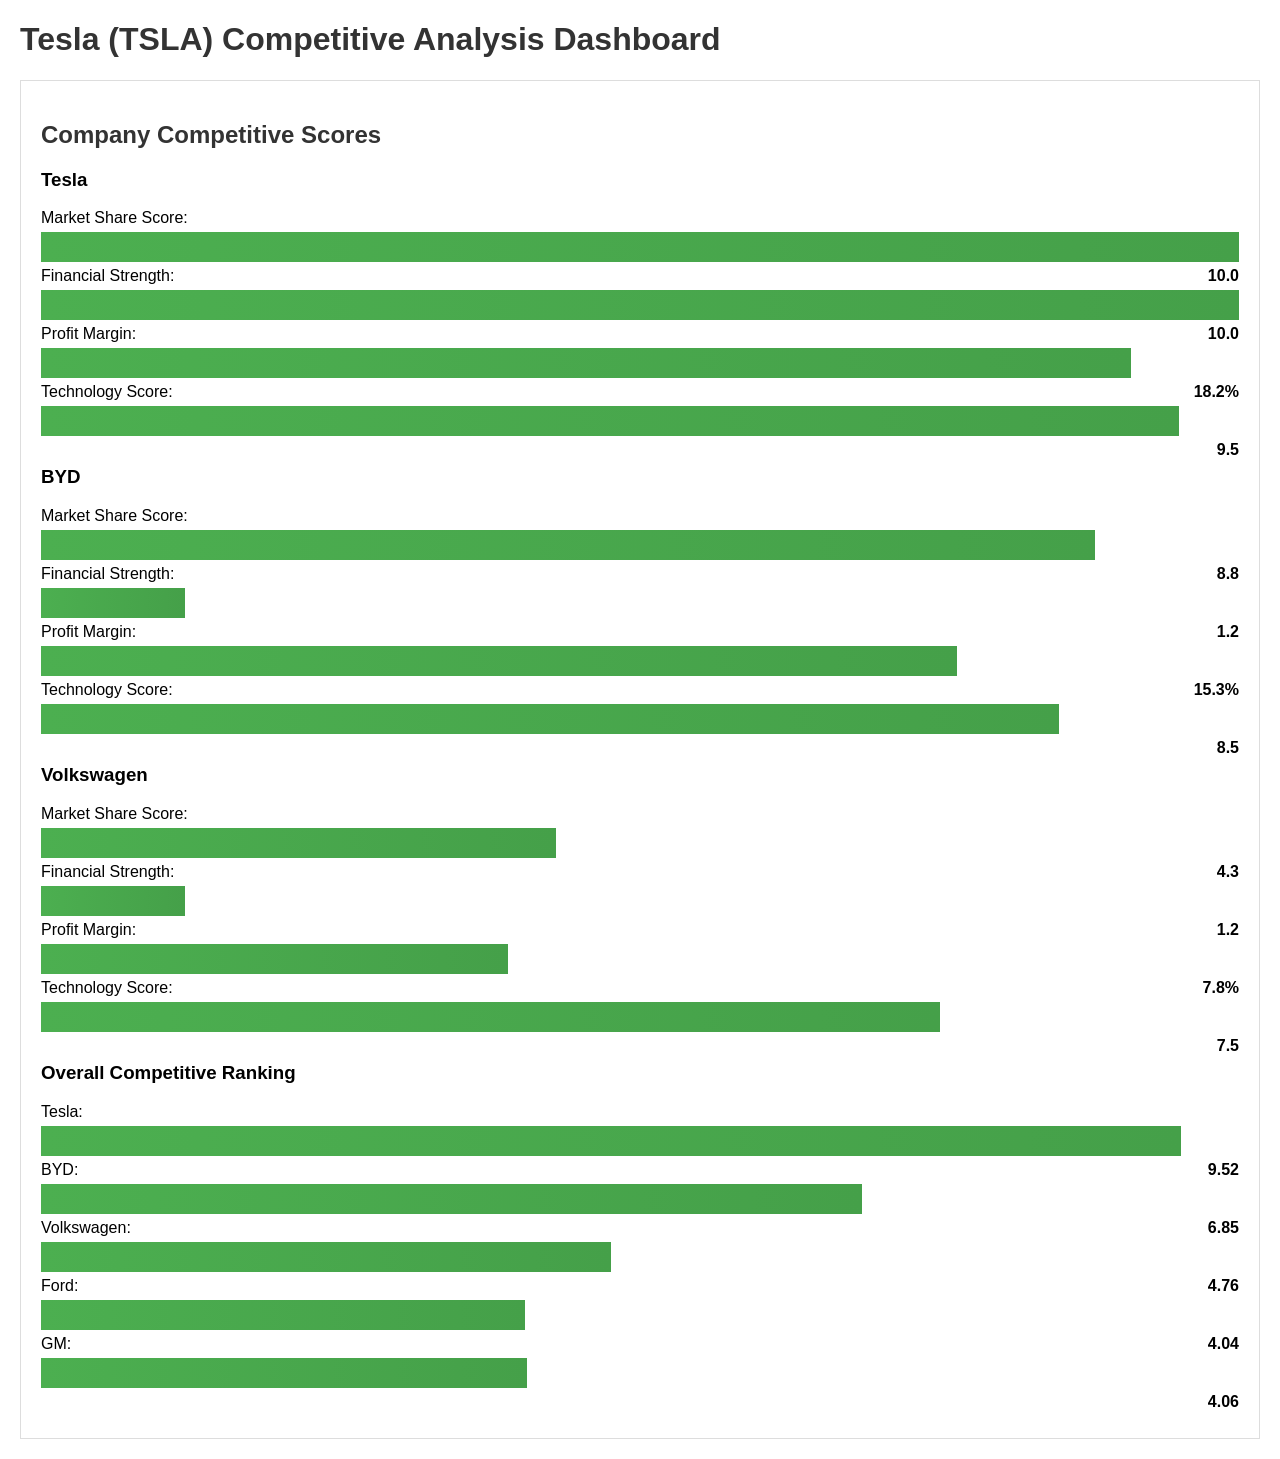
<file: OpenManus-front-end/tesla_analysis_dashboard.html>
<!DOCTYPE html>
<html>
<head>
    <title>Tesla (TSLA) Competitive Analysis Dashboard</title>
    <style>
        body { font-family: Arial, sans-serif; margin: 20px; }
        .chart-container { margin: 20px 0; padding: 20px; border: 1px solid #ddd; }
        .metric-bar { height: 30px; background: linear-gradient(to right, #4CAF50, #45a049); margin: 5px 0; }
        .metric-label { display: inline-block; width: 150px; }
        .company-section { margin-bottom: 30px; }
        h1, h2 { color: #333; }
        .score { float: right; font-weight: bold; }
    </style>
</head>
<body>
    <h1>Tesla (TSLA) Competitive Analysis Dashboard</h1>
    
    <div class="chart-container">
        <h2>Company Competitive Scores</h2>
        
        <div class="company-section">
            <h3>Tesla</h3>
            <div class="metric">
                <span class="metric-label">Market Share Score:</span>
                <div class="metric-bar" style="width: 100%"></div>
                <span class="score">10.0</span>
            </div>
            <div class="metric">
                <span class="metric-label">Financial Strength:</span>
                <div class="metric-bar" style="width: 100%"></div>
                <span class="score">10.0</span>
            </div>
            <div class="metric">
                <span class="metric-label">Profit Margin:</span>
                <div class="metric-bar" style="width: 91%"></div>
                <span class="score">18.2%</span>
            </div>
            <div class="metric">
                <span class="metric-label">Technology Score:</span>
                <div class="metric-bar" style="width: 95%"></div>
                <span class="score">9.5</span>
            </div>
        </div>

        <div class="company-section">
            <h3>BYD</h3>
            <div class="metric">
                <span class="metric-label">Market Share Score:</span>
                <div class="metric-bar" style="width: 88%"></div>
                <span class="score">8.8</span>
            </div>
            <div class="metric">
                <span class="metric-label">Financial Strength:</span>
                <div class="metric-bar" style="width: 12%"></div>
                <span class="score">1.2</span>
            </div>
            <div class="metric">
                <span class="metric-label">Profit Margin:</span>
                <div class="metric-bar" style="width: 76.5%"></div>
                <span class="score">15.3%</span>
            </div>
            <div class="metric">
                <span class="metric-label">Technology Score:</span>
                <div class="metric-bar" style="width: 85%"></div>
                <span class="score">8.5</span>
            </div>
        </div>

        <div class="company-section">
            <h3>Volkswagen</h3>
            <div class="metric">
                <span class="metric-label">Market Share Score:</span>
                <div class="metric-bar" style="width: 43%"></div>
                <span class="score">4.3</span>
            </div>
            <div class="metric">
                <span class="metric-label">Financial Strength:</span>
                <div class="metric-bar" style="width: 12%"></div>
                <span class="score">1.2</span>
            </div>
            <div class="metric">
                <span class="metric-label">Profit Margin:</span>
                <div class="metric-bar" style="width: 39%"></div>
                <span class="score">7.8%</span>
            </div>
            <div class="metric">
                <span class="metric-label">Technology Score:</span>
                <div class="metric-bar" style="width: 75%"></div>
                <span class="score">7.5</span>
            </div>
        </div>

        <div class="company-section">
            <h3>Overall Competitive Ranking</h3>
            <div class="metric">
                <span class="metric-label">Tesla:</span>
                <div class="metric-bar" style="width: 95.2%"></div>
                <span class="score">9.52</span>
            </div>
            <div class="metric">
                <span class="metric-label">BYD:</span>
                <div class="metric-bar" style="width: 68.5%"></div>
                <span class="score">6.85</span>
            </div>
            <div class="metric">
                <span class="metric-label">Volkswagen:</span>
                <div class="metric-bar" style="width: 47.6%"></div>
                <span class="score">4.76</span>
            </div>
            <div class="metric">
                <span class="metric-label">Ford:</span>
                <div class="metric-bar" style="width: 40.4%"></div>
                <span class="score">4.04</span>
            </div>
            <div class="metric">
                <span class="metric-label">GM:</span>
                <div class="metric-bar" style="width: 40.6%"></div>
                <span class="score">4.06</span>
            </div>
        </div>
    </div>
</body>
</html>
</file>
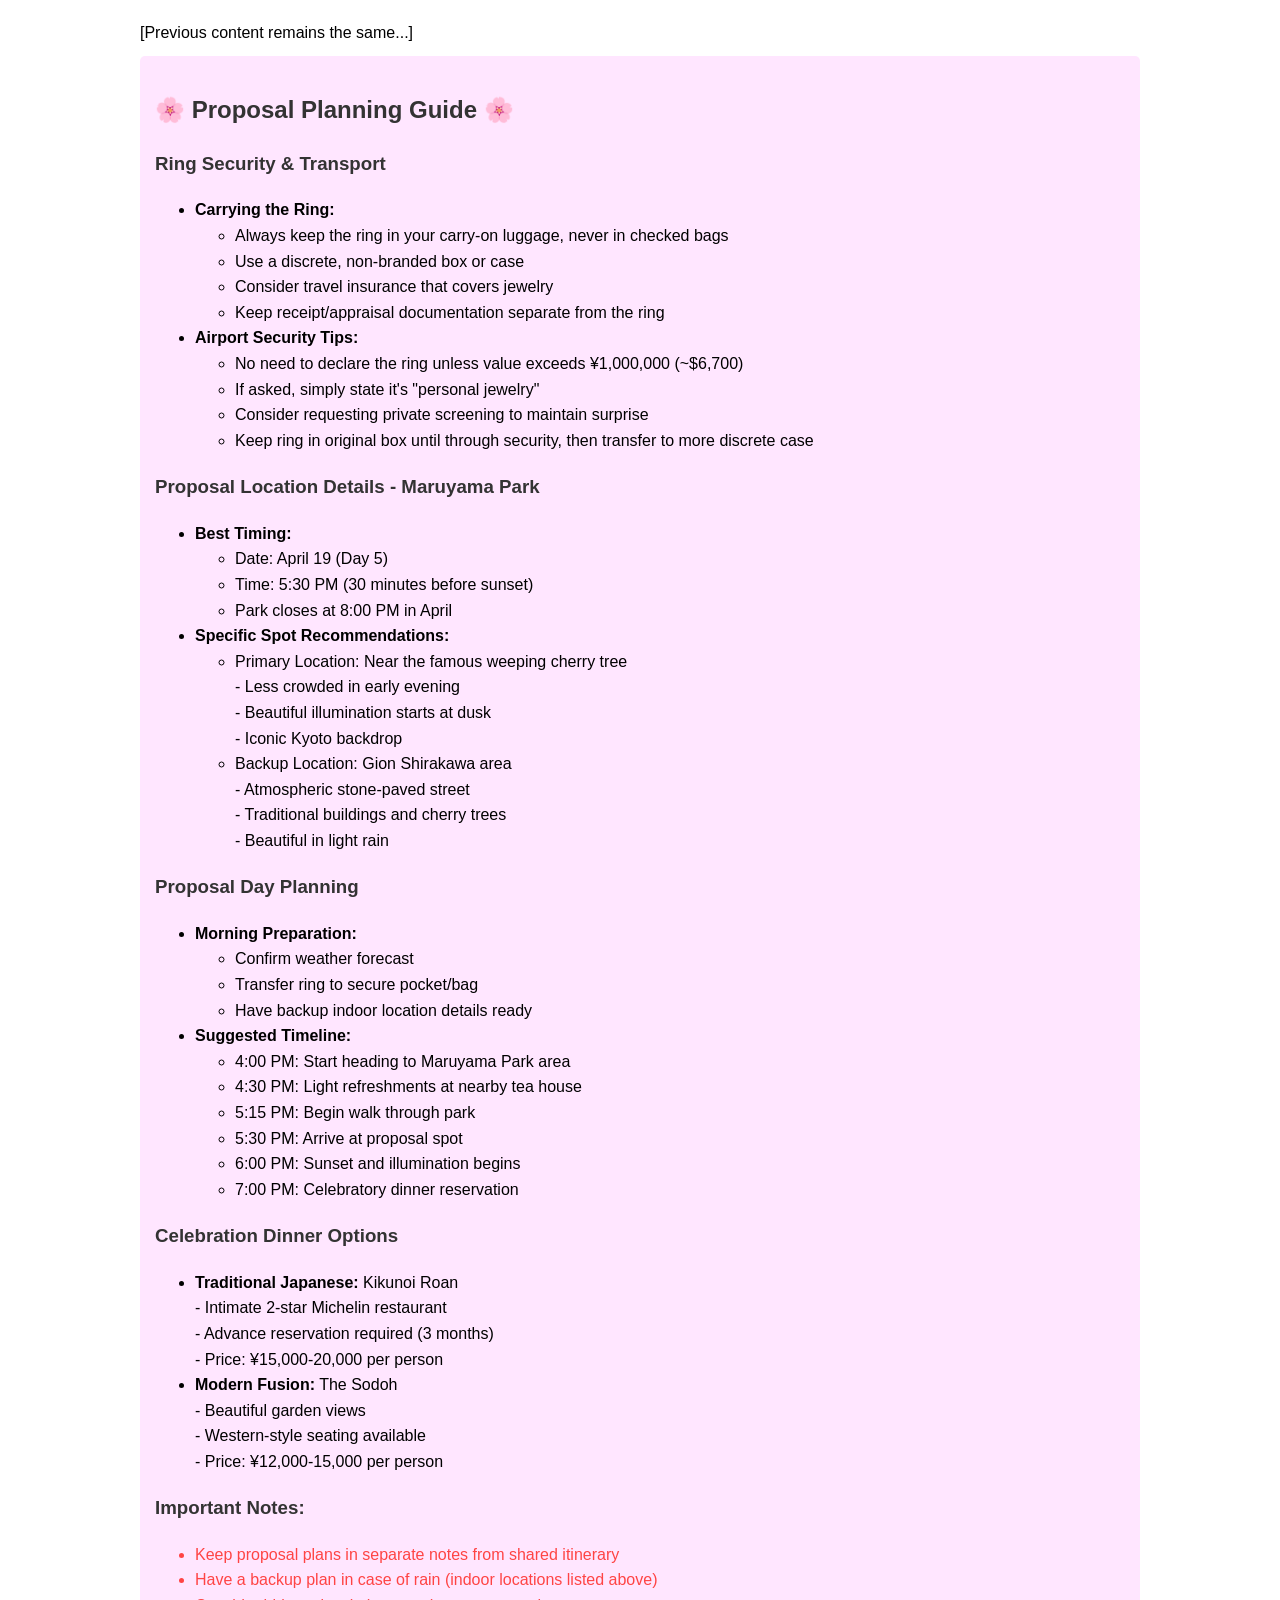
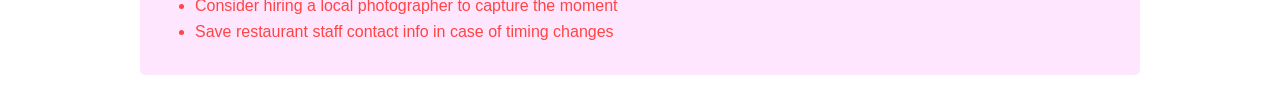
<file: examples/japan-travel-plan/japan_travel_handbook.html>
<!DOCTYPE html>
<html lang="en">
<head>
    <meta charset="UTF-8">
    <meta name="viewport" content="width=device-width, initial-scale=1.0">
    <title>Japan Travel Handbook - April 15-23, 2024</title>
    <style>
        body { font-family: Arial, sans-serif; line-height: 1.6; margin: 0; padding: 20px; }
        .container { max-width: 1000px; margin: 0 auto; }
        h1, h2, h3 { color: #333; }
        .day-item { background: #f9f9f9; padding: 15px; margin: 10px 0; border-radius: 5px; }
        .important-note { background: #ffe6e6; padding: 10px; border-radius: 5px; }
        .phrase-table { width: 100%; border-collapse: collapse; }
        .phrase-table td, .phrase-table th { border: 1px solid #ddd; padding: 8px; }
        .proposal-spot { background: #e6ffe6; padding: 15px; margin: 10px 0; border-radius: 5px; }
        .flight-info { background: #e6f3ff; padding: 15px; margin: 10px 0; border-radius: 5px; }
        .checklist { background: #fff3e6; padding: 15px; margin: 10px 0; border-radius: 5px; }
        .hotels { background: #e6e6ff; padding: 15px; margin: 10px 0; border-radius: 5px; }
        .proposal-plan { background: #ffe6ff; padding: 15px; margin: 10px 0; border-radius: 5px; }
        .checkbox-list li { list-style-type: none; margin-bottom: 8px; }
        .checkbox-list li:before { content: "☐ "; }
        .warning { color: #ff4444; }
    </style>
</head>
<body>
    <div class="container">
        [Previous content remains the same...]

        <div class="proposal-plan">
            <h2>🌸 Proposal Planning Guide 🌸</h2>

            <h3>Ring Security & Transport</h3>
            <ul>
                <li><strong>Carrying the Ring:</strong>
                    <ul>
                        <li>Always keep the ring in your carry-on luggage, never in checked bags</li>
                        <li>Use a discrete, non-branded box or case</li>
                        <li>Consider travel insurance that covers jewelry</li>
                        <li>Keep receipt/appraisal documentation separate from the ring</li>
                    </ul>
                </li>
                <li><strong>Airport Security Tips:</strong>
                    <ul>
                        <li>No need to declare the ring unless value exceeds ¥1,000,000 (~$6,700)</li>
                        <li>If asked, simply state it's "personal jewelry"</li>
                        <li>Consider requesting private screening to maintain surprise</li>
                        <li>Keep ring in original box until through security, then transfer to more discrete case</li>
                    </ul>
                </li>
            </ul>

            <h3>Proposal Location Details - Maruyama Park</h3>
            <ul>
                <li><strong>Best Timing:</strong>
                    <ul>
                        <li>Date: April 19 (Day 5)</li>
                        <li>Time: 5:30 PM (30 minutes before sunset)</li>
                        <li>Park closes at 8:00 PM in April</li>
                    </ul>
                </li>
                <li><strong>Specific Spot Recommendations:</strong>
                    <ul>
                        <li>Primary Location: Near the famous weeping cherry tree
                            <br>- Less crowded in early evening
                            <br>- Beautiful illumination starts at dusk
                            <br>- Iconic Kyoto backdrop
                        </li>
                        <li>Backup Location: Gion Shirakawa area
                            <br>- Atmospheric stone-paved street
                            <br>- Traditional buildings and cherry trees
                            <br>- Beautiful in light rain
                        </li>
                    </ul>
                </li>
            </ul>

            <h3>Proposal Day Planning</h3>
            <ul>
                <li><strong>Morning Preparation:</strong>
                    <ul>
                        <li>Confirm weather forecast</li>
                        <li>Transfer ring to secure pocket/bag</li>
                        <li>Have backup indoor location details ready</li>
                    </ul>
                </li>
                <li><strong>Suggested Timeline:</strong>
                    <ul>
                        <li>4:00 PM: Start heading to Maruyama Park area</li>
                        <li>4:30 PM: Light refreshments at nearby tea house</li>
                        <li>5:15 PM: Begin walk through park</li>
                        <li>5:30 PM: Arrive at proposal spot</li>
                        <li>6:00 PM: Sunset and illumination begins</li>
                        <li>7:00 PM: Celebratory dinner reservation</li>
                    </ul>
                </li>
            </ul>

            <h3>Celebration Dinner Options</h3>
            <ul>
                <li><strong>Traditional Japanese:</strong> Kikunoi Roan
                    <br>- Intimate 2-star Michelin restaurant
                    <br>- Advance reservation required (3 months)
                    <br>- Price: ¥15,000-20,000 per person
                </li>
                <li><strong>Modern Fusion:</strong> The Sodoh
                    <br>- Beautiful garden views
                    <br>- Western-style seating available
                    <br>- Price: ¥12,000-15,000 per person
                </li>
            </ul>

            <div class="warning">
                <h3>Important Notes:</h3>
                <ul>
                    <li>Keep proposal plans in separate notes from shared itinerary</li>
                    <li>Have a backup plan in case of rain (indoor locations listed above)</li>
                    <li>Consider hiring a local photographer to capture the moment</li>
                    <li>Save restaurant staff contact info in case of timing changes</li>
                </ul>
            </div>
        </div>
    </div>
</body>
</html>
</file>
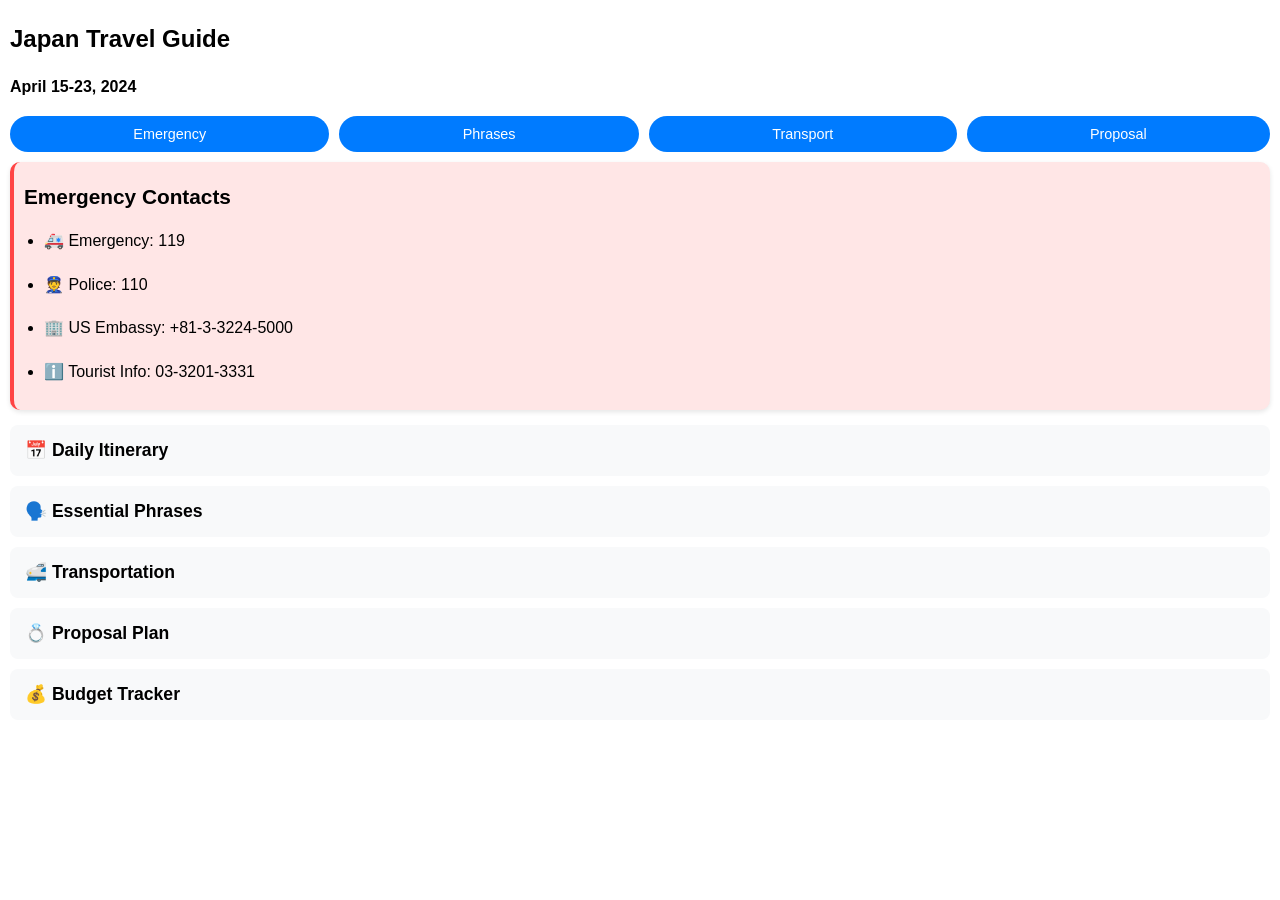
<file: examples/japan-travel-plan/japan_travel_handbook_mobile.html>
<!DOCTYPE html>
<html lang="en">
<head>
    <meta charset="UTF-8">
    <meta name="viewport" content="width=device-width, initial-scale=1.0, maximum-scale=1.0, user-scalable=no">
    <title>Japan Travel Guide (Mobile)</title>
    <style>
        * { box-sizing: border-box; }

        body {
            font-family: -apple-system, BlinkMacSystemFont, 'Segoe UI', Roboto, Oxygen, Ubuntu, sans-serif;
            margin: 0;
            padding: 10px;
            line-height: 1.6;
            font-size: 16px;
        }
        .container {
            max-width: 100%;
            margin: 0 auto;
        }
        h1 { font-size: 1.5em; margin: 10px 0; }
        h2 { font-size: 1.3em; margin: 8px 0; }
        h3 { font-size: 1.1em; margin: 6px 0; }

        /* Mobile-friendly cards */
        .card {
            background: #fff;
            border-radius: 10px;
            box-shadow: 0 2px 5px rgba(0,0,0,0.1);
            margin: 10px 0;
            padding: 15px;
        }

        /* Collapsible sections */
        .collapsible {
            background: #f8f9fa;
            border: none;
            border-radius: 8px;
            width: 100%;
            padding: 15px;
            text-align: left;
            font-size: 1.1em;
            font-weight: bold;
            cursor: pointer;
            margin: 5px 0;
        }

        .content {
            display: none;
            padding: 10px;
        }

        .active {
            background: #e9ecef;
        }

        /* Mobile-friendly tables */
        .table-wrapper {
            overflow-x: auto;
            margin: 10px 0;
        }
        table {
            width: 100%;
            border-collapse: collapse;
            min-width: 300px;
        }
        th, td {
            padding: 10px;
            border: 1px solid #ddd;
            text-align: left;
        }
        th {
            background: #f8f9fa;
        }

        /* Touch-friendly lists */
        ul, ol {
            padding-left: 20px;
            margin: 10px 0;
        }
        li {
            margin: 8px 0;
            padding: 5px 0;
        }

        /* Emergency info styling */
        .emergency {
            background: #ffe6e6;
            border-left: 4px solid #ff4444;
            padding: 10px;
            margin: 10px 0;
        }

        /* Quick access buttons */
        .quick-access {
            display: flex;
            flex-wrap: wrap;
            gap: 10px;
            margin: 10px 0;
        }
        .quick-btn {
            background: #007bff;
            color: white;
            border: none;
            border-radius: 20px;
            padding: 10px 20px;
            font-size: 0.9em;
            cursor: pointer;
            flex: 1 1 auto;
            text-align: center;
            min-width: 120px;
        }

        /* Dark mode support */
        @media (prefers-color-scheme: dark) {
            body {
                background: #1a1a1a;
                color: #fff;
            }
            .card {
                background: #2d2d2d;
            }
            .collapsible {
                background: #333;
                color: #fff;
            }
            .active {
                background: #404040;
            }
            th {
                background: #333;
            }
            td, th {
                border-color: #404040;
            }
        }
    </style>
</head>
<body>
    <div class="container">
        <h1>Japan Travel Guide</h1>
        <p><strong>April 15-23, 2024</strong></p>

        <div class="quick-access">
            <button class="quick-btn" onclick="showSection('emergency')">Emergency</button>
            <button class="quick-btn" onclick="showSection('phrases')">Phrases</button>
            <button class="quick-btn" onclick="showSection('transport')">Transport</button>
            <button class="quick-btn" onclick="showSection('proposal')">Proposal</button>
        </div>

        <div class="emergency card" id="emergency">
            <h2>Emergency Contacts</h2>
            <ul>
                <li>🚑 Emergency: 119</li>
                <li>👮 Police: 110</li>
                <li>🏢 US Embassy: +81-3-3224-5000</li>
                <li>ℹ️ Tourist Info: 03-3201-3331</li>
            </ul>
        </div>

        <button class="collapsible">📅 Daily Itinerary</button>
        <div class="content">
            <div class="table-wrapper">
                <table>
                    <tr><th>Date</th><th>Location</th><th>Activities</th></tr>
                    <tr><td>Apr 15</td><td>Tokyo</td><td>Arrival, Shinjuku</td></tr>
                    <tr><td>Apr 16</td><td>Tokyo</td><td>Meiji, Harajuku, Senso-ji</td></tr>
                    <tr><td>Apr 17</td><td>Tokyo</td><td>Tea Ceremony, Budokan</td></tr>
                    <tr><td>Apr 18</td><td>Kyoto</td><td>Travel, Kinkaku-ji</td></tr>
                    <tr><td>Apr 19</td><td>Kyoto</td><td>Fushimi Inari, Proposal</td></tr>
                    <tr><td>Apr 20</td><td>Nara</td><td>Deer Park, Temples</td></tr>
                    <tr><td>Apr 21</td><td>Tokyo</td><td>Return, Bay Cruise</td></tr>
                </table>
            </div>
        </div>

        <button class="collapsible">🗣️ Essential Phrases</button>
        <div class="content">
            <div class="table-wrapper">
                <table>
                    <tr><th>English</th><th>Japanese</th></tr>
                    <tr><td>Thank you</td><td>ありがとう</td></tr>
                    <tr><td>Excuse me</td><td>すみません</td></tr>
                    <tr><td>Please</td><td>お願いします</td></tr>
                    <tr><td>Where is...</td><td>...はどこですか</td></tr>
                    <tr><td>Help!</td><td>助けて!</td></tr>
                </table>
            </div>
        </div>

        <button class="collapsible">🚅 Transportation</button>
        <div class="content">
            <div class="card">
                <h3>Key Routes</h3>
                <ul>
                    <li>Tokyo-Kyoto: 2h15m</li>
                    <li>Kyoto-Nara: 45m</li>
                    <li>Last trains: ~midnight</li>
                </ul>
                <p><strong>JR Pass:</strong> Activate April 15</p>
            </div>
        </div>

        <button class="collapsible">💍 Proposal Plan</button>
        <div class="content">
            <div class="card">
                <h3>April 19 Timeline</h3>
                <ul>
                    <li>4:00 PM: Head to Maruyama Park</li>
                    <li>5:30 PM: Arrive at spot</li>
                    <li>7:00 PM: Dinner at Kikunoi Roan</li>
                </ul>
                <p><strong>Backup:</strong> Gion Shirakawa area</p>
            </div>
        </div>

        <button class="collapsible">💰 Budget Tracker</button>
        <div class="content">
            <div class="table-wrapper">
                <table>
                    <tr><th>Item</th><th>Budget</th></tr>
                    <tr><td>Hotels</td><td>$1500-2000</td></tr>
                    <tr><td>Transport</td><td>$600-800</td></tr>
                    <tr><td>Food</td><td>$800-1000</td></tr>
                    <tr><td>Activities</td><td>$600-800</td></tr>
                    <tr><td>Shopping</td><td>$500-400</td></tr>
                </table>
            </div>
        </div>
    </div>

    <script>
        // Add click handlers for collapsible sections
        var coll = document.getElementsByClassName("collapsible");
        for (var i = 0; i < coll.length; i++) {
            coll[i].addEventListener("click", function() {
                this.classList.toggle("active");
                var content = this.nextElementSibling;
                if (content.style.display === "block") {
                    content.style.display = "none";
                } else {
                    content.style.display = "block";
                }
            });
        }

        // Function to show specific section
        function showSection(id) {
            document.getElementById(id).scrollIntoView({
                behavior: 'smooth'
            });
        }
    </script>
</body>
</html>
</file>
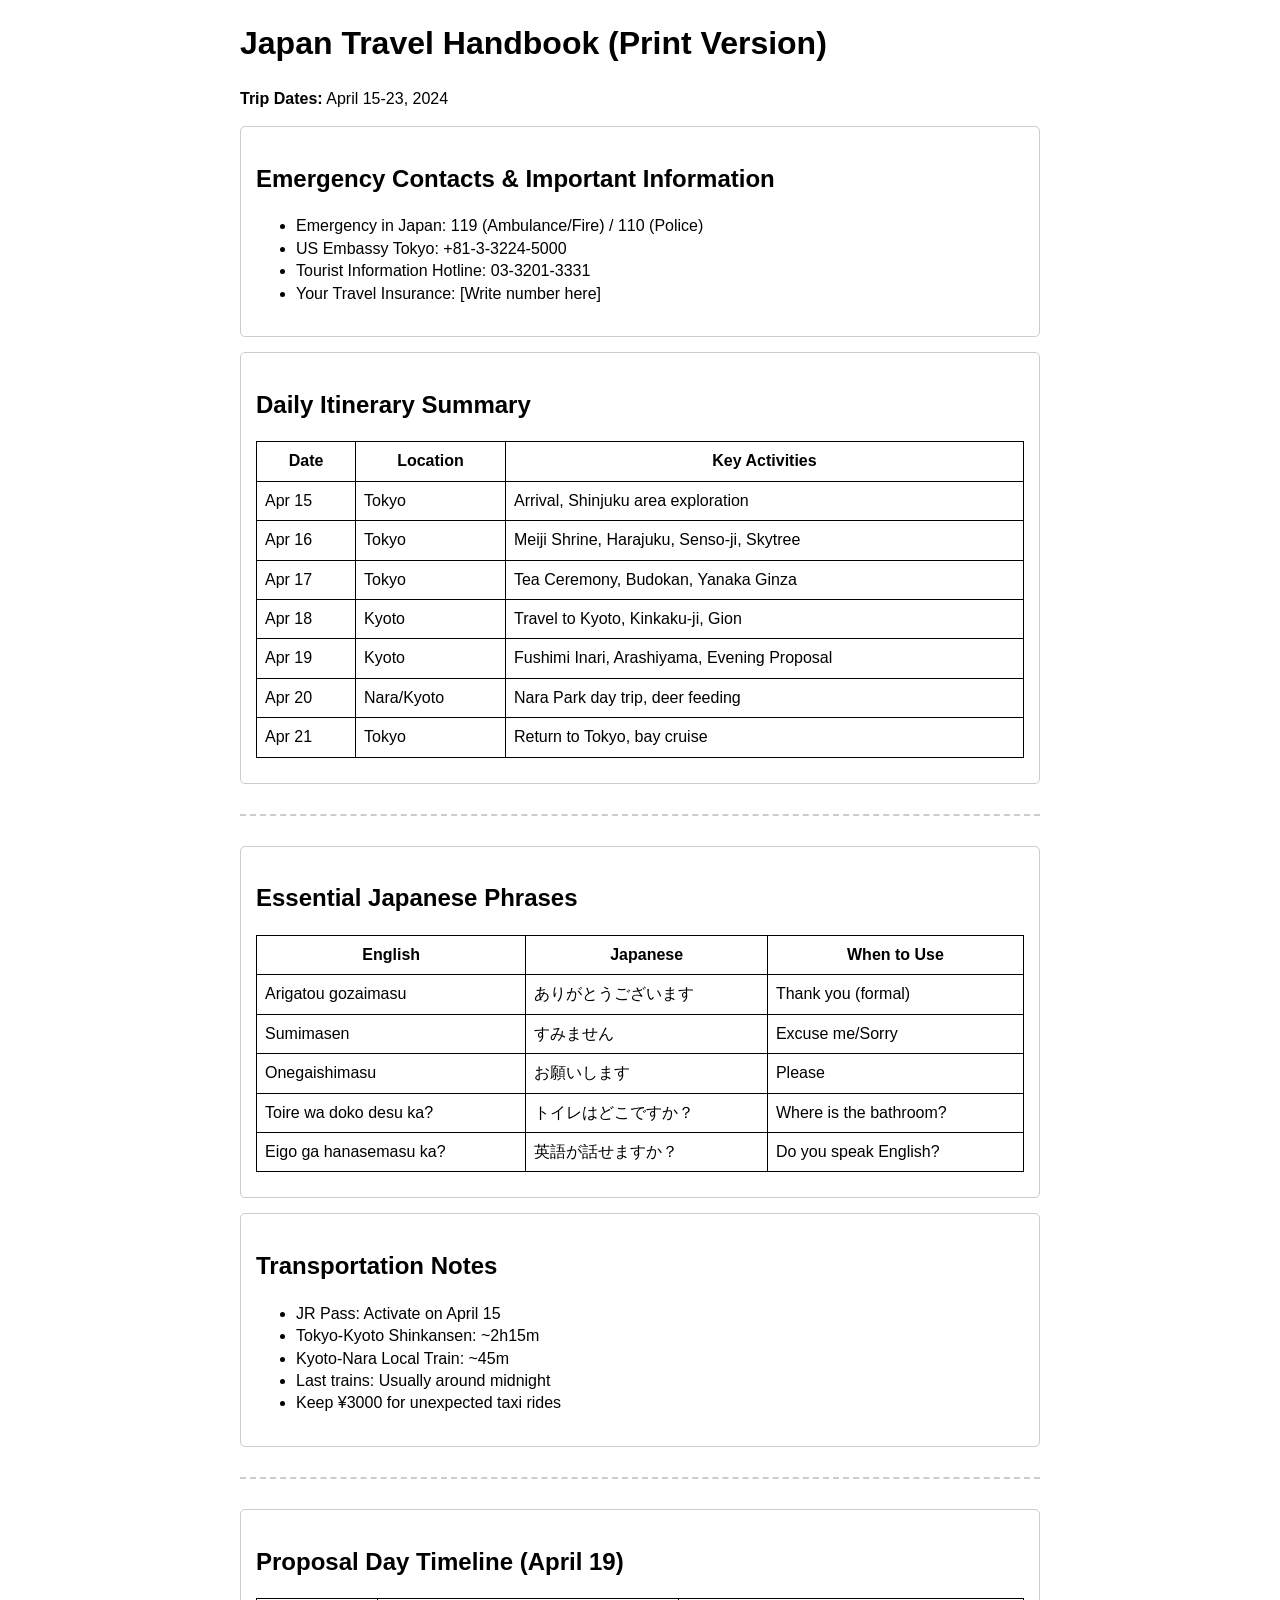
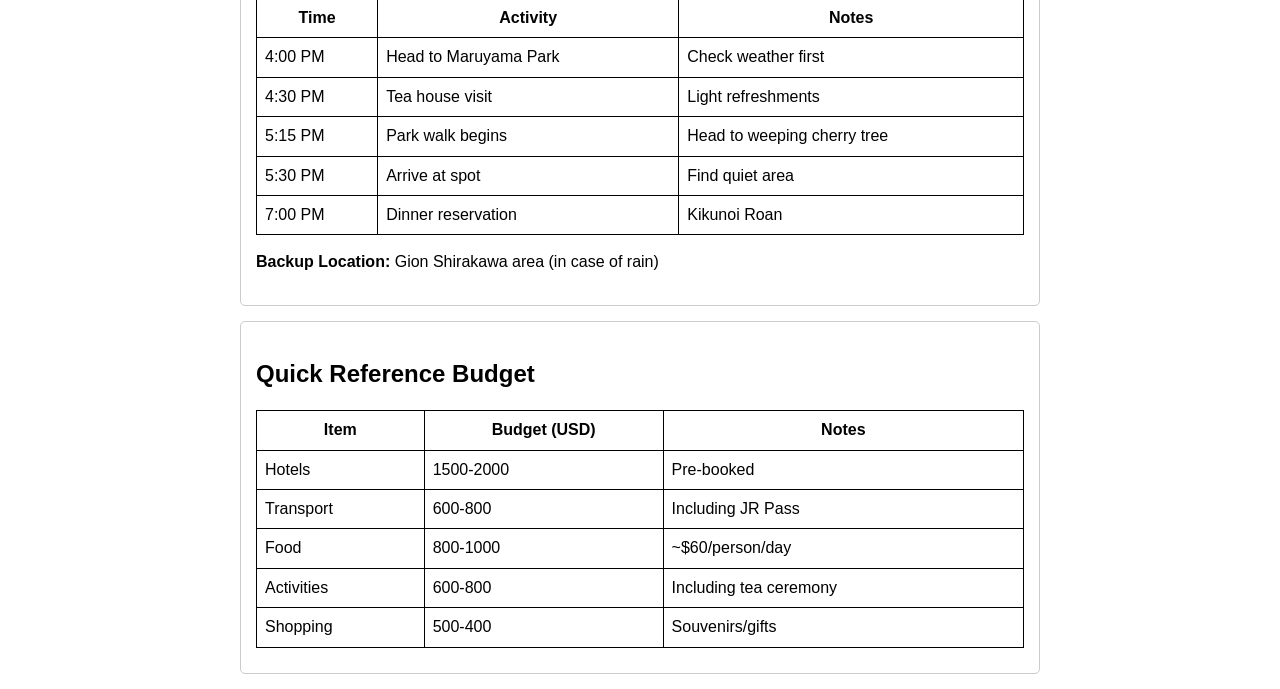
<file: examples/japan-travel-plan/japan_travel_handbook_print.html>
<!DOCTYPE html>
<html lang="en">
<head>
    <meta charset="UTF-8">
    <title>Japan Travel Handbook (Print Version) - April 15-23, 2024</title>
    <style>
        @media print {
            body {
                font-family: Arial, sans-serif;
                font-size: 11pt;
                line-height: 1.4;
                margin: 0.5in;
            }
            h1 { font-size: 16pt; }
            h2 { font-size: 14pt; }
            h3 { font-size: 12pt; }

            .section {
                margin: 10px 0;
                padding: 5px;
                border: 1px solid #ccc;
                page-break-inside: avoid;
            }
            .no-break {
                page-break-inside: avoid;
            }

            table {
                border-collapse: collapse;
                width: 100%;
                margin: 10px 0;
            }
            td, th {
                border: 1px solid #000;
                padding: 4px;
                font-size: 10pt;
            }
            ul, ol {
                margin: 5px 0;
                padding-left: 20px;
            }
            li {
                margin: 3px 0;
            }
            .page-break {
                page-break-before: always;
            }
        }
        /* Screen styles */
        body {
            font-family: Arial, sans-serif;
            line-height: 1.4;
            margin: 20px;
            max-width: 800px;
            margin: 0 auto;
        }

        .section {
            margin: 15px 0;
            padding: 15px;
            border: 1px solid #ccc;
            border-radius: 5px;
        }

        table {
            border-collapse: collapse;
            width: 100%;
            margin: 10px 0;
        }
        td, th {
            border: 1px solid #000;
            padding: 8px;
        }
        @media screen {
            .page-break {
                margin: 30px 0;
                border-top: 2px dashed #ccc;
            }
        }
    </style>
</head>
<body>
    <h1>Japan Travel Handbook (Print Version)</h1>
    <p><strong>Trip Dates:</strong> April 15-23, 2024</p>

    <div class="section">
        <h2>Emergency Contacts & Important Information</h2>
        <ul>
            <li>Emergency in Japan: 119 (Ambulance/Fire) / 110 (Police)</li>
            <li>US Embassy Tokyo: +81-3-3224-5000</li>
            <li>Tourist Information Hotline: 03-3201-3331</li>
            <li>Your Travel Insurance: [Write number here]</li>
        </ul>
    </div>

    <div class="section">
        <h2>Daily Itinerary Summary</h2>
        <table>
            <tr><th>Date</th><th>Location</th><th>Key Activities</th></tr>
            <tr><td>Apr 15</td><td>Tokyo</td><td>Arrival, Shinjuku area exploration</td></tr>
            <tr><td>Apr 16</td><td>Tokyo</td><td>Meiji Shrine, Harajuku, Senso-ji, Skytree</td></tr>
            <tr><td>Apr 17</td><td>Tokyo</td><td>Tea Ceremony, Budokan, Yanaka Ginza</td></tr>
            <tr><td>Apr 18</td><td>Kyoto</td><td>Travel to Kyoto, Kinkaku-ji, Gion</td></tr>
            <tr><td>Apr 19</td><td>Kyoto</td><td>Fushimi Inari, Arashiyama, Evening Proposal</td></tr>
            <tr><td>Apr 20</td><td>Nara/Kyoto</td><td>Nara Park day trip, deer feeding</td></tr>
            <tr><td>Apr 21</td><td>Tokyo</td><td>Return to Tokyo, bay cruise</td></tr>
        </table>
    </div>

    <div class="page-break"></div>

    <div class="section">
        <h2>Essential Japanese Phrases</h2>
        <table>
            <tr><th>English</th><th>Japanese</th><th>When to Use</th></tr>
            <tr><td>Arigatou gozaimasu</td><td>ありがとうございます</td><td>Thank you (formal)</td></tr>
            <tr><td>Sumimasen</td><td>すみません</td><td>Excuse me/Sorry</td></tr>
            <tr><td>Onegaishimasu</td><td>お願いします</td><td>Please</td></tr>
            <tr><td>Toire wa doko desu ka?</td><td>トイレはどこですか？</td><td>Where is the bathroom?</td></tr>
            <tr><td>Eigo ga hanasemasu ka?</td><td>英語が話せますか？</td><td>Do you speak English?</td></tr>
        </table>
    </div>

    <div class="section">
        <h2>Transportation Notes</h2>
        <ul>
            <li>JR Pass: Activate on April 15</li>
            <li>Tokyo-Kyoto Shinkansen: ~2h15m</li>
            <li>Kyoto-Nara Local Train: ~45m</li>
            <li>Last trains: Usually around midnight</li>
            <li>Keep ¥3000 for unexpected taxi rides</li>
        </ul>
    </div>

    <div class="page-break"></div>

    <div class="section no-break">
        <h2>Proposal Day Timeline (April 19)</h2>
        <table>
            <tr><th>Time</th><th>Activity</th><th>Notes</th></tr>
            <tr><td>4:00 PM</td><td>Head to Maruyama Park</td><td>Check weather first</td></tr>
            <tr><td>4:30 PM</td><td>Tea house visit</td><td>Light refreshments</td></tr>
            <tr><td>5:15 PM</td><td>Park walk begins</td><td>Head to weeping cherry tree</td></tr>
            <tr><td>5:30 PM</td><td>Arrive at spot</td><td>Find quiet area</td></tr>
            <tr><td>7:00 PM</td><td>Dinner reservation</td><td>Kikunoi Roan</td></tr>
        </table>
        <p><strong>Backup Location:</strong> Gion Shirakawa area (in case of rain)</p>
    </div>

    <div class="section">
        <h2>Quick Reference Budget</h2>
        <table>
            <tr><th>Item</th><th>Budget (USD)</th><th>Notes</th></tr>
            <tr><td>Hotels</td><td>1500-2000</td><td>Pre-booked</td></tr>
            <tr><td>Transport</td><td>600-800</td><td>Including JR Pass</td></tr>
            <tr><td>Food</td><td>800-1000</td><td>~$60/person/day</td></tr>
            <tr><td>Activities</td><td>600-800</td><td>Including tea ceremony</td></tr>
            <tr><td>Shopping</td><td>500-400</td><td>Souvenirs/gifts</td></tr>
        </table>
    </div>
</body>
</html>
</file>
